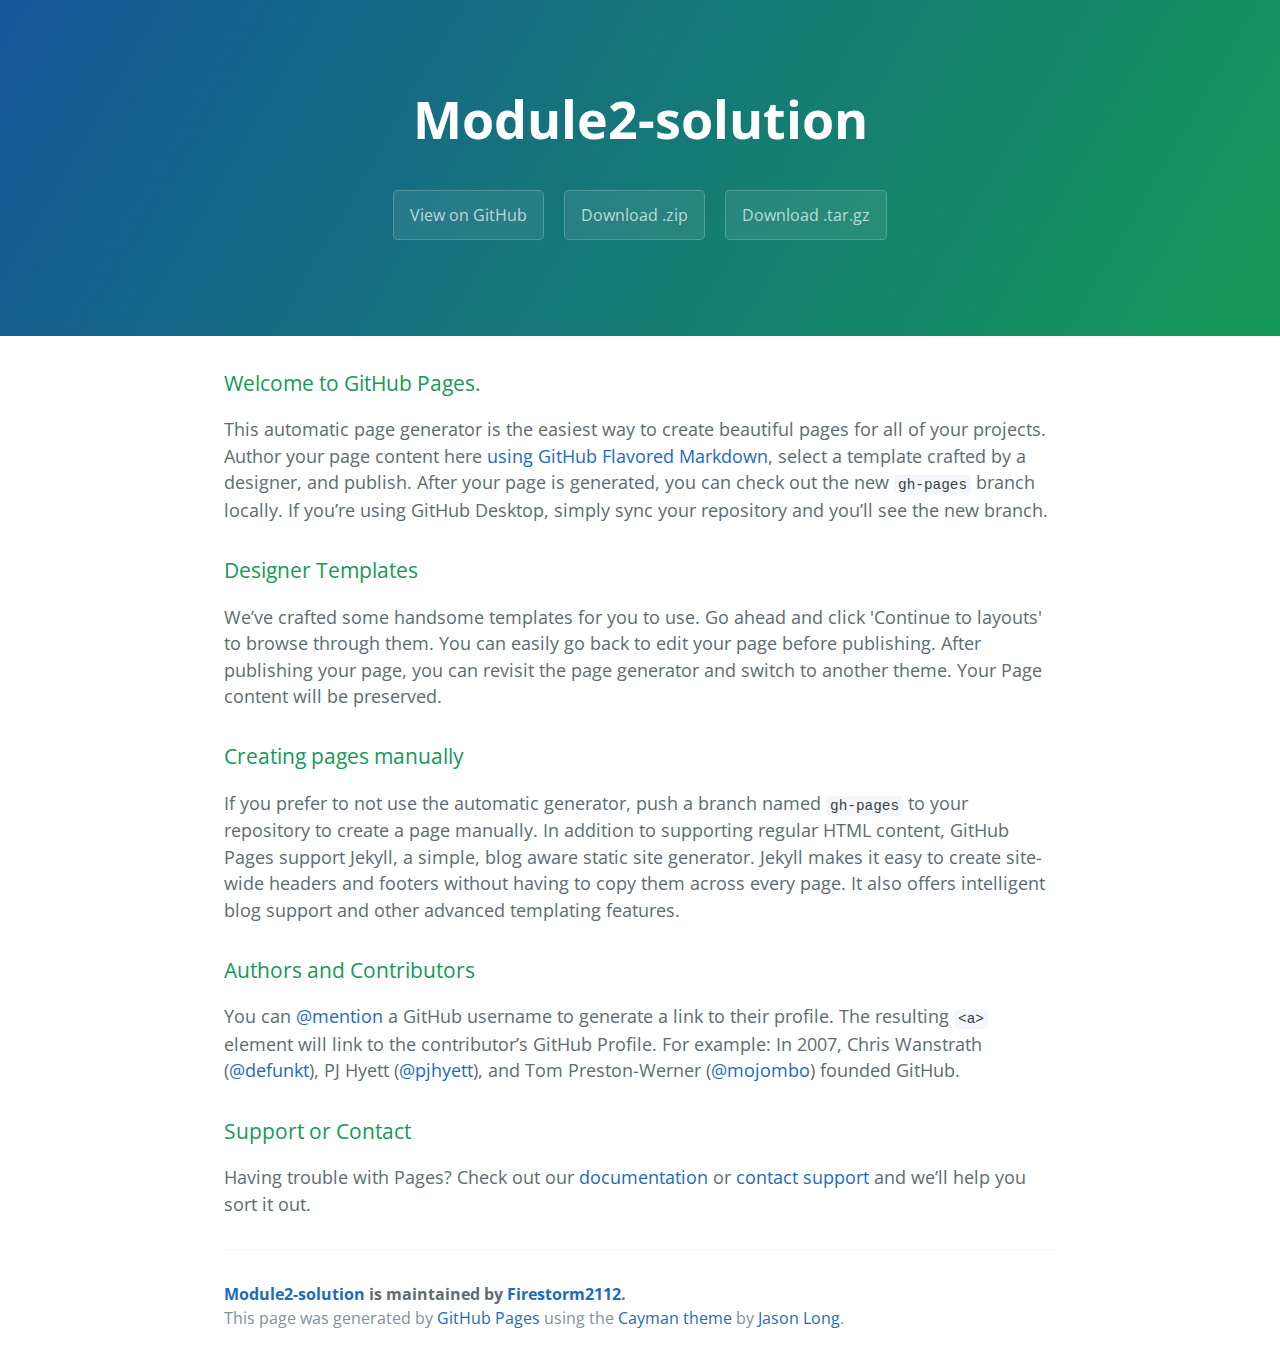
<file: index.html>
<!DOCTYPE html>
<html lang="en-us">
  <head>
    <meta charset="UTF-8">
    <title>Module2-solution by Firestorm2112</title>
    <meta name="viewport" content="width=device-width, initial-scale=1">
    <link rel="stylesheet" type="text/css" href="stylesheets/normalize.css" media="screen">
    <link href='https://fonts.googleapis.com/css?family=Open+Sans:400,700' rel='stylesheet' type='text/css'>
    <link rel="stylesheet" type="text/css" href="stylesheets/stylesheet.css" media="screen">
    <link rel="stylesheet" type="text/css" href="stylesheets/github-light.css" media="screen">
  </head>
  <body>
    <section class="page-header">
      <h1 class="project-name">Module2-solution</h1>
      <h2 class="project-tagline"></h2>
      <a href="https://github.com/Firestorm2112/module2-solution" class="btn">View on GitHub</a>
      <a href="https://github.com/Firestorm2112/module2-solution/zipball/master" class="btn">Download .zip</a>
      <a href="https://github.com/Firestorm2112/module2-solution/tarball/master" class="btn">Download .tar.gz</a>
    </section>

    <section class="main-content">
      <h3>
<a id="welcome-to-github-pages" class="anchor" href="#welcome-to-github-pages" aria-hidden="true"><span aria-hidden="true" class="octicon octicon-link"></span></a>Welcome to GitHub Pages.</h3>

<p>This automatic page generator is the easiest way to create beautiful pages for all of your projects. Author your page content here <a href="https://guides.github.com/features/mastering-markdown/">using GitHub Flavored Markdown</a>, select a template crafted by a designer, and publish. After your page is generated, you can check out the new <code>gh-pages</code> branch locally. If you’re using GitHub Desktop, simply sync your repository and you’ll see the new branch.</p>

<h3>
<a id="designer-templates" class="anchor" href="#designer-templates" aria-hidden="true"><span aria-hidden="true" class="octicon octicon-link"></span></a>Designer Templates</h3>

<p>We’ve crafted some handsome templates for you to use. Go ahead and click 'Continue to layouts' to browse through them. You can easily go back to edit your page before publishing. After publishing your page, you can revisit the page generator and switch to another theme. Your Page content will be preserved.</p>

<h3>
<a id="creating-pages-manually" class="anchor" href="#creating-pages-manually" aria-hidden="true"><span aria-hidden="true" class="octicon octicon-link"></span></a>Creating pages manually</h3>

<p>If you prefer to not use the automatic generator, push a branch named <code>gh-pages</code> to your repository to create a page manually. In addition to supporting regular HTML content, GitHub Pages support Jekyll, a simple, blog aware static site generator. Jekyll makes it easy to create site-wide headers and footers without having to copy them across every page. It also offers intelligent blog support and other advanced templating features.</p>

<h3>
<a id="authors-and-contributors" class="anchor" href="#authors-and-contributors" aria-hidden="true"><span aria-hidden="true" class="octicon octicon-link"></span></a>Authors and Contributors</h3>

<p>You can <a href="https://help.github.com/articles/basic-writing-and-formatting-syntax/#mentioning-users-and-teams" class="user-mention">@mention</a> a GitHub username to generate a link to their profile. The resulting <code>&lt;a&gt;</code> element will link to the contributor’s GitHub Profile. For example: In 2007, Chris Wanstrath (<a href="https://github.com/defunkt" class="user-mention">@defunkt</a>), PJ Hyett (<a href="https://github.com/pjhyett" class="user-mention">@pjhyett</a>), and Tom Preston-Werner (<a href="https://github.com/mojombo" class="user-mention">@mojombo</a>) founded GitHub.</p>

<h3>
<a id="support-or-contact" class="anchor" href="#support-or-contact" aria-hidden="true"><span aria-hidden="true" class="octicon octicon-link"></span></a>Support or Contact</h3>

<p>Having trouble with Pages? Check out our <a href="https://help.github.com/pages">documentation</a> or <a href="https://github.com/contact">contact support</a> and we’ll help you sort it out.</p>

      <footer class="site-footer">
        <span class="site-footer-owner"><a href="https://github.com/Firestorm2112/module2-solution">Module2-solution</a> is maintained by <a href="https://github.com/Firestorm2112">Firestorm2112</a>.</span>

        <span class="site-footer-credits">This page was generated by <a href="https://pages.github.com">GitHub Pages</a> using the <a href="https://github.com/jasonlong/cayman-theme">Cayman theme</a> by <a href="https://twitter.com/jasonlong">Jason Long</a>.</span>
      </footer>

    </section>

  
  </body>
</html>
</file>
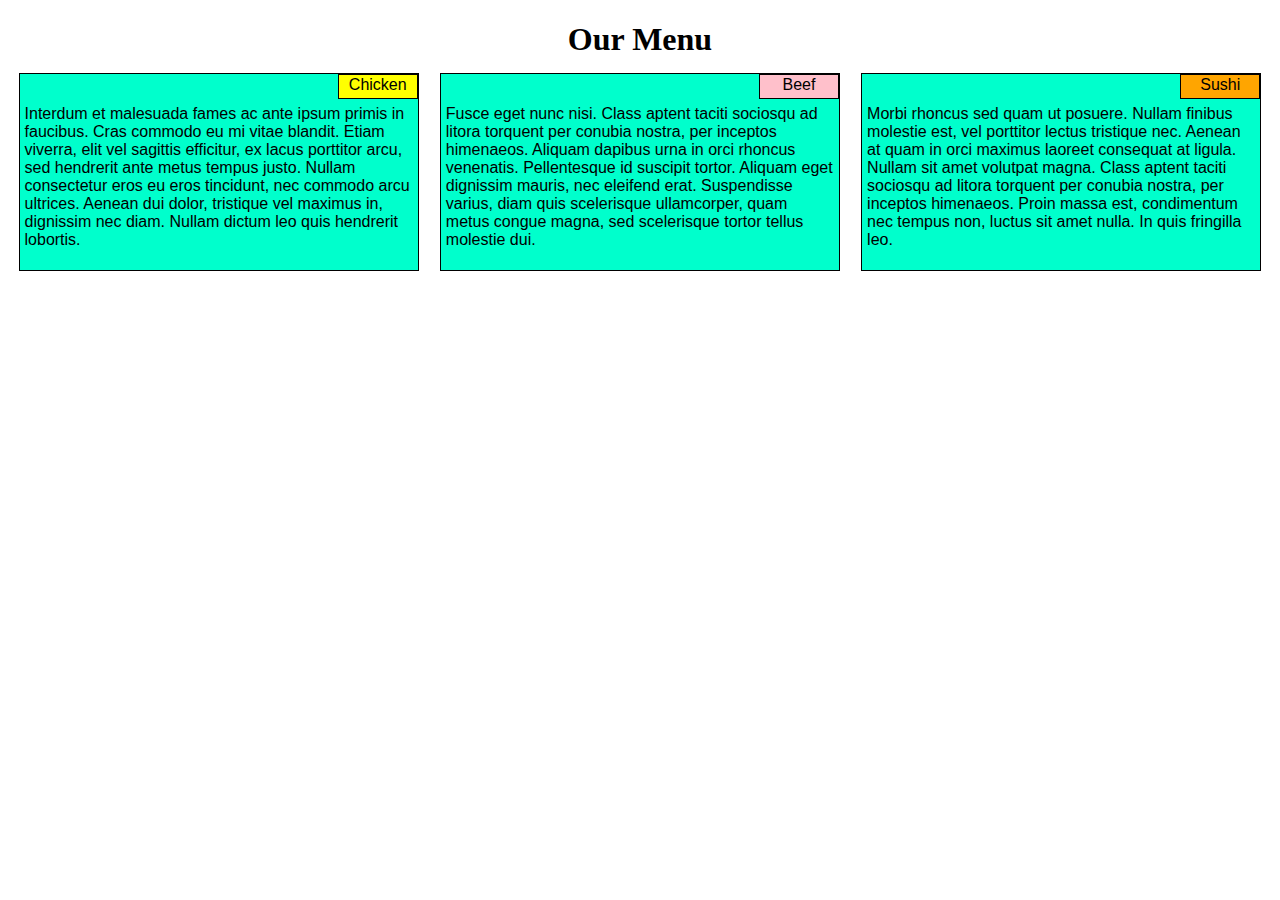
<file: site/index.html>
<!DOCTYPE html>
<html>
<head>
	<meta charset="utf-8">
	<title>Assignment Soulution for Module 2</title>
	<link rel="stylesheet" type="text/css" href="my_style.css">
	
</head>
<body>
<h1>Our Menu</h1>

<div class="row">
	<div class="col-lg-4 col-md-6">
	<div class="box">
	<div id="t1">Chicken</div>
	<p class="p1">
	Interdum et malesuada fames ac ante ipsum primis in faucibus. Cras commodo eu mi vitae blandit. Etiam viverra, elit vel sagittis efficitur, ex lacus porttitor arcu, sed hendrerit ante metus tempus justo. Nullam consectetur eros eu eros tincidunt, nec commodo arcu ultrices. Aenean dui dolor, tristique vel maximus in, dignissim nec diam. Nullam dictum leo quis hendrerit lobortis.
	</p>
	</div>
	</div>
	
	<div class="col-lg-4 col-md-6">
	<div class="box">
	<div id="t2">Beef</div>
	<p class="p1">
	Fusce eget nunc nisi. Class aptent taciti sociosqu ad litora torquent per conubia nostra, per inceptos himenaeos. Aliquam dapibus urna in orci rhoncus venenatis. Pellentesque id suscipit tortor. Aliquam eget dignissim mauris, nec eleifend erat. Suspendisse varius, diam quis scelerisque ullamcorper, quam metus congue magna, sed scelerisque tortor tellus molestie dui. 
	</p>
	</div>
	</div>
	
	<div class="col-lg-4 col-md-12">
	<div class="box">
	<div id="t3">Sushi</div>
	<p class="p1">
	Morbi rhoncus sed quam ut posuere. Nullam finibus molestie est, vel porttitor lectus tristique nec. Aenean at quam in orci maximus laoreet consequat at ligula. Nullam sit amet volutpat magna. Class aptent taciti sociosqu ad litora torquent per conubia nostra, per inceptos himenaeos. Proin massa est, condimentum nec tempus non, luctus sit amet nulla. In quis fringilla leo.
	
	</p>
	</div>
	</div>


</div>
</body>
</html>
</file>
<file: stylesheets/stylesheet.css>
* {
  box-sizing: border-box; }

body {
  padding: 0;
  margin: 0;
  font-family: "Open Sans", "Helvetica Neue", Helvetica, Arial, sans-serif;
  font-size: 16px;
  line-height: 1.5;
  color: #606c71; }

a {
  color: #1e6bb8;
  text-decoration: none; }
  a:hover {
    text-decoration: underline; }

.btn {
  display: inline-block;
  margin-bottom: 1rem;
  color: rgba(255, 255, 255, 0.7);
  background-color: rgba(255, 255, 255, 0.08);
  border-color: rgba(255, 255, 255, 0.2);
  border-style: solid;
  border-width: 1px;
  border-radius: 0.3rem;
  transition: color 0.2s, background-color 0.2s, border-color 0.2s; }
  .btn + .btn {
    margin-left: 1rem; }

.btn:hover {
  color: rgba(255, 255, 255, 0.8);
  text-decoration: none;
  background-color: rgba(255, 255, 255, 0.2);
  border-color: rgba(255, 255, 255, 0.3); }

@media screen and (min-width: 64em) {
  .btn {
    padding: 0.75rem 1rem; } }

@media screen and (min-width: 42em) and (max-width: 64em) {
  .btn {
    padding: 0.6rem 0.9rem;
    font-size: 0.9rem; } }

@media screen and (max-width: 42em) {
  .btn {
    display: block;
    width: 100%;
    padding: 0.75rem;
    font-size: 0.9rem; }
    .btn + .btn {
      margin-top: 1rem;
      margin-left: 0; } }

.page-header {
  color: #fff;
  text-align: center;
  background-color: #159957;
  background-image: linear-gradient(120deg, #155799, #159957); }

@media screen and (min-width: 64em) {
  .page-header {
    padding: 5rem 6rem; } }

@media screen and (min-width: 42em) and (max-width: 64em) {
  .page-header {
    padding: 3rem 4rem; } }

@media screen and (max-width: 42em) {
  .page-header {
    padding: 2rem 1rem; } }

.project-name {
  margin-top: 0;
  margin-bottom: 0.1rem; }

@media screen and (min-width: 64em) {
  .project-name {
    font-size: 3.25rem; } }

@media screen and (min-width: 42em) and (max-width: 64em) {
  .project-name {
    font-size: 2.25rem; } }

@media screen and (max-width: 42em) {
  .project-name {
    font-size: 1.75rem; } }

.project-tagline {
  margin-bottom: 2rem;
  font-weight: normal;
  opacity: 0.7; }

@media screen and (min-width: 64em) {
  .project-tagline {
    font-size: 1.25rem; } }

@media screen and (min-width: 42em) and (max-width: 64em) {
  .project-tagline {
    font-size: 1.15rem; } }

@media screen and (max-width: 42em) {
  .project-tagline {
    font-size: 1rem; } }

.main-content :first-child {
  margin-top: 0; }
.main-content img {
  max-width: 100%; }
.main-content h1, .main-content h2, .main-content h3, .main-content h4, .main-content h5, .main-content h6 {
  margin-top: 2rem;
  margin-bottom: 1rem;
  font-weight: normal;
  color: #159957; }
.main-content p {
  margin-bottom: 1em; }
.main-content code {
  padding: 2px 4px;
  font-family: Consolas, "Liberation Mono", Menlo, Courier, monospace;
  font-size: 0.9rem;
  color: #383e41;
  background-color: #f3f6fa;
  border-radius: 0.3rem; }
.main-content pre {
  padding: 0.8rem;
  margin-top: 0;
  margin-bottom: 1rem;
  font: 1rem Consolas, "Liberation Mono", Menlo, Courier, monospace;
  color: #567482;
  word-wrap: normal;
  background-color: #f3f6fa;
  border: solid 1px #dce6f0;
  border-radius: 0.3rem; }
  .main-content pre > code {
    padding: 0;
    margin: 0;
    font-size: 0.9rem;
    color: #567482;
    word-break: normal;
    white-space: pre;
    background: transparent;
    border: 0; }
.main-content .highlight {
  margin-bottom: 1rem; }
  .main-content .highlight pre {
    margin-bottom: 0;
    word-break: normal; }
.main-content .highlight pre, .main-content pre {
  padding: 0.8rem;
  overflow: auto;
  font-size: 0.9rem;
  line-height: 1.45;
  border-radius: 0.3rem; }
.main-content pre code, .main-content pre tt {
  display: inline;
  max-width: initial;
  padding: 0;
  margin: 0;
  overflow: initial;
  line-height: inherit;
  word-wrap: normal;
  background-color: transparent;
  border: 0; }
  .main-content pre code:before, .main-content pre code:after, .main-content pre tt:before, .main-content pre tt:after {
    content: normal; }
.main-content ul, .main-content ol {
  margin-top: 0; }
.main-content blockquote {
  padding: 0 1rem;
  margin-left: 0;
  color: #819198;
  border-left: 0.3rem solid #dce6f0; }
  .main-content blockquote > :first-child {
    margin-top: 0; }
  .main-content blockquote > :last-child {
    margin-bottom: 0; }
.main-content table {
  display: block;
  width: 100%;
  overflow: auto;
  word-break: normal;
  word-break: keep-all; }
  .main-content table th {
    font-weight: bold; }
  .main-content table th, .main-content table td {
    padding: 0.5rem 1rem;
    border: 1px solid #e9ebec; }
.main-content dl {
  padding: 0; }
  .main-content dl dt {
    padding: 0;
    margin-top: 1rem;
    font-size: 1rem;
    font-weight: bold; }
  .main-content dl dd {
    padding: 0;
    margin-bottom: 1rem; }
.main-content hr {
  height: 2px;
  padding: 0;
  margin: 1rem 0;
  background-color: #eff0f1;
  border: 0; }

@media screen and (min-width: 64em) {
  .main-content {
    max-width: 64rem;
    padding: 2rem 6rem;
    margin: 0 auto;
    font-size: 1.1rem; } }

@media screen and (min-width: 42em) and (max-width: 64em) {
  .main-content {
    padding: 2rem 4rem;
    font-size: 1.1rem; } }

@media screen and (max-width: 42em) {
  .main-content {
    padding: 2rem 1rem;
    font-size: 1rem; } }

.site-footer {
  padding-top: 2rem;
  margin-top: 2rem;
  border-top: solid 1px #eff0f1; }

.site-footer-owner {
  display: block;
  font-weight: bold; }

.site-footer-credits {
  color: #819198; }

@media screen and (min-width: 64em) {
  .site-footer {
    font-size: 1rem; } }

@media screen and (min-width: 42em) and (max-width: 64em) {
  .site-footer {
    font-size: 1rem; } }

@media screen and (max-width: 42em) {
  .site-footer {
    font-size: 0.9rem; } }
</file>
<file: stylesheets/github-light.css>
/*
The MIT License (MIT)

Copyright (c) 2015 GitHub, Inc.

Permission is hereby granted, free of charge, to any person obtaining a copy
of this software and associated documentation files (the "Software"), to deal
in the Software without restriction, including without limitation the rights
to use, copy, modify, merge, publish, distribute, sublicense, and/or sell
copies of the Software, and to permit persons to whom the Software is
furnished to do so, subject to the following conditions:

The above copyright notice and this permission notice shall be included in all
copies or substantial portions of the Software.

THE SOFTWARE IS PROVIDED "AS IS", WITHOUT WARRANTY OF ANY KIND, EXPRESS OR
IMPLIED, INCLUDING BUT NOT LIMITED TO THE WARRANTIES OF MERCHANTABILITY,
FITNESS FOR A PARTICULAR PURPOSE AND NONINFRINGEMENT. IN NO EVENT SHALL THE
AUTHORS OR COPYRIGHT HOLDERS BE LIABLE FOR ANY CLAIM, DAMAGES OR OTHER
LIABILITY, WHETHER IN AN ACTION OF CONTRACT, TORT OR OTHERWISE, ARISING FROM,
OUT OF OR IN CONNECTION WITH THE SOFTWARE OR THE USE OR OTHER DEALINGS IN THE
SOFTWARE.

*/

.pl-c /* comment */ {
  color: #969896;
}

.pl-c1      /* constant, markup.raw, meta.diff.header, meta.module-reference, meta.property-name, support, support.constant, support.variable, variable.other.constant */,
.pl-s .pl-v /* string variable */ {
  color: #0086b3;
}

.pl-e  /* entity */,
.pl-en /* entity.name */ {
  color: #795da3;
}

.pl-s .pl-s1 /* string source */,
.pl-smi      /* storage.modifier.import, storage.modifier.package, storage.type.java, variable.other, variable.parameter.function */ {
  color: #333;
}

.pl-ent /* entity.name.tag */ {
  color: #63a35c;
}

.pl-k /* keyword, storage, storage.type */ {
  color: #a71d5d;
}

.pl-pds              /* punctuation.definition.string, string.regexp.character-class */,
.pl-s                /* string */,
.pl-s .pl-pse .pl-s1 /* string punctuation.section.embedded source */,
.pl-sr               /* string.regexp */,
.pl-sr .pl-cce       /* string.regexp constant.character.escape */,
.pl-sr .pl-sra       /* string.regexp string.regexp.arbitrary-repitition */,
.pl-sr .pl-sre       /* string.regexp source.ruby.embedded */ {
  color: #183691;
}

.pl-v /* variable */ {
  color: #ed6a43;
}

.pl-id /* invalid.deprecated */ {
  color: #b52a1d;
}

.pl-ii /* invalid.illegal */ {
  background-color: #b52a1d;
  color: #f8f8f8;
}

.pl-sr .pl-cce /* string.regexp constant.character.escape */ {
  color: #63a35c;
  font-weight: bold;
}

.pl-ml /* markup.list */ {
  color: #693a17;
}

.pl-mh        /* markup.heading */,
.pl-mh .pl-en /* markup.heading entity.name */,
.pl-ms        /* meta.separator */ {
  color: #1d3e81;
  font-weight: bold;
}

.pl-mq /* markup.quote */ {
  color: #008080;
}

.pl-mi /* markup.italic */ {
  color: #333;
  font-style: italic;
}

.pl-mb /* markup.bold */ {
  color: #333;
  font-weight: bold;
}

.pl-md /* markup.deleted, meta.diff.header.from-file */ {
  background-color: #ffecec;
  color: #bd2c00;
}

.pl-mi1 /* markup.inserted, meta.diff.header.to-file */ {
  background-color: #eaffea;
  color: #55a532;
}

.pl-mdr /* meta.diff.range */ {
  color: #795da3;
  font-weight: bold;
}

.pl-mo /* meta.output */ {
  color: #1d3e81;
}
</file>
<file: site/my_style.css>
* {
	box-sizing: border-box;
}

h1 {
	margin-bottom: 15px;
	text-align: center;
}
p.p1 {
	padding-top: 10px;
}

.row {
	width: 100%;
	
}

.box  {
	position: relative;
	background-color: #00ffcc;
	width: 95%;
	margin-right: auto;
	margin-left: auto;
	font-family: helvetica;
	padding: 5px;
	overflow: auto;
	margin-bottom:15px;
	border:1px solid black;
	
}



#t1 {
	position: absolute;
	top: 0px;
	right: 0px;
	background-color: yellow;
	text-align: center;

	width: 80px;
	height: 25px;
	border: 1px solid black;
	padding-top:1px;
	


}
#t2 {
	position: absolute;
	top: 0px;
	right: 0px;
	background-color: pink;
	text-align: center;

	width: 80px;
	height: 25px;
	border: 1px solid black;
	padding-top:1px;
}
#t3 {
	position: absolute;
	top: 0px;
	right: 0px;
	background-color: orange;
	text-align: center;

	width: 80px;
	height: 25px;
	border: 1px solid black;
	padding-top:1px;
}	
	

/***********  Large Devices  *****************/
@media (min-width: 992px) {
	.col-lg-1, .col-lg-2, .col-lg-3, .col-lg-4, .col-lg-5, .col-lg-6, 
	.col-lg-7, .col-lg-8, .col-lg-9, .col-lg-10, .col-lg-11, .col-lg-12 {
		float: left;
	
	
		
	}
	.col-lg-1 {
		width:8.33%;
	}
	.col-lg-2 {
		width: 16.66%
	}
	.col-lg-3 {
		width:25%;
	}
	.col-lg-4 {
		width: 33.33%
	}
	.col-lg-5 {
		width:41.66%;
	}
	.col-lg-6 {
		width: 50%
	}
	.col-lg-7 {
		width:58.33%;
	}
	.col-lg-8 {
		width: 66.66%
	}
	.col-lg-9 {
		width:75%;
	}
	.col-lg-10 {
		width: 83.33%
	}
	.col-lg-11 {
		width:91.66%;
	}
	.col-lg-12 {
		width: 100%
	}
}


/************************** Medium Devices ********************/
@media (min-width: 768px) and (max-width: 991px) {
	.col-md-1, .col-md-2, .col-md-3, .col-md-4, .col-md-5, .col-md-6, 
	.col-md-7, .col-md-8, .col-md-9, .col-md-10, .col-md-11, .col-md-12 {
		float: left;
	
	
	}
	.col-md-1 {
		width:8.33%;
	}
	.col-md-2 {
		width: 16.66%
	}
	.col-md-3 {
		width:25%;
	}
	.col-md-4 {
		width: 33.33%
	}
	.col-md-5 {
		width:41.66%;
	}
	.col-md-6 {
		width: 50%
	}
	.col-md-7 {
		width:58.33%;
	}
	.col-md-8 {
		width: 66.66%
	}
	.col-md-9 {
		width:75%;
	}
	.col-md-10 {
		width: 83.33%
	}
	.col-md-11 {
		width:91.66%;
	}
	.col-md-12 {
		width: 100%
	}
}
</file>
